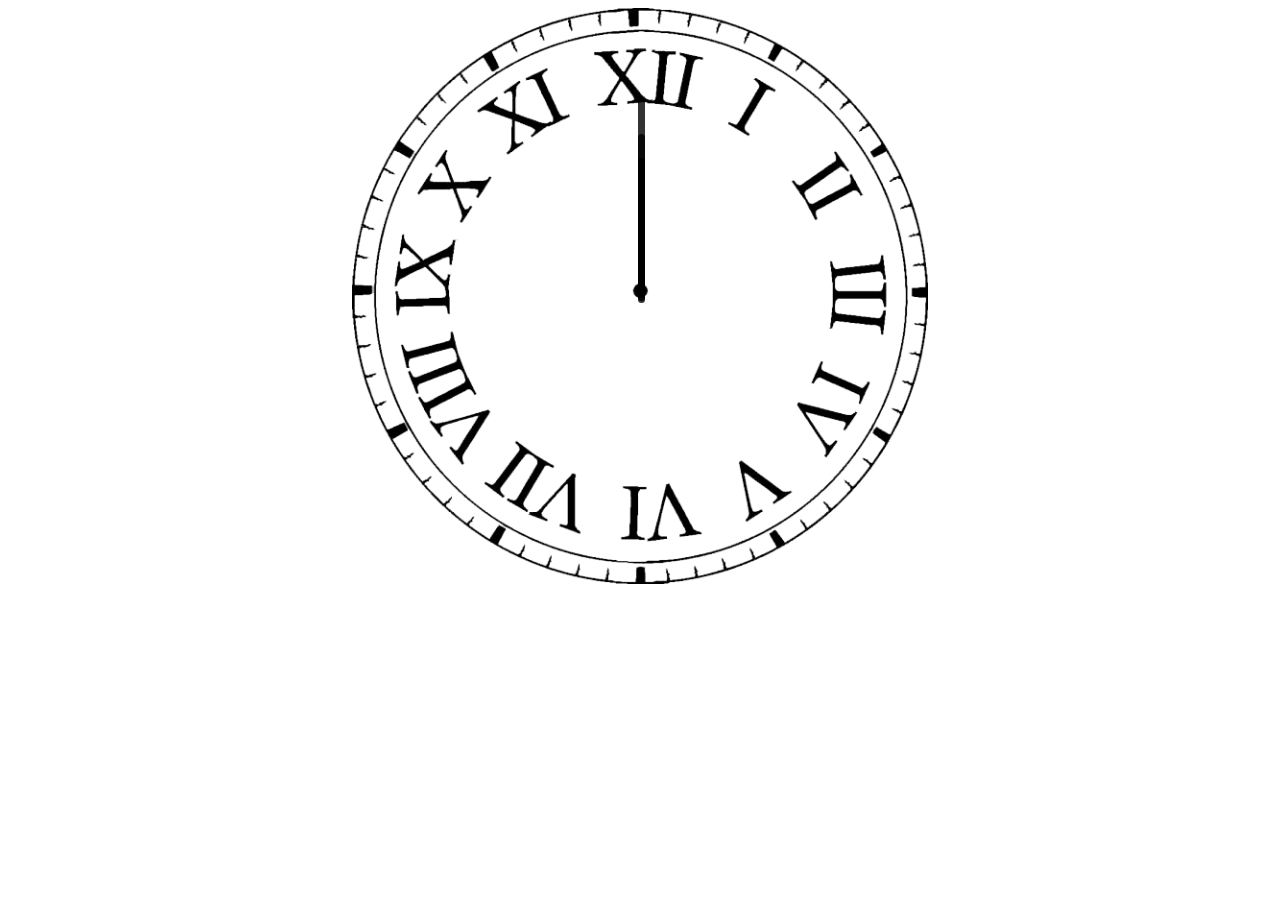
<file: analog clock/clock.html>
<!DOCTYPE html>
<html lang="en">

<head>
    <meta charset="UTF-8">
    <meta name="viewport" content="width=device-width, initial-scale=1.0">
    <title>Clock</title>
    <link rel="stylesheet" href="style.css">
    <script src="script.js"></script>
</head>

<body>

    <div id="clockcontainer">
        <div id="hrs"></div>
        <div id="min"></div>
        <div id="sec"></div>
    </div>

</body>

</html>
</file>
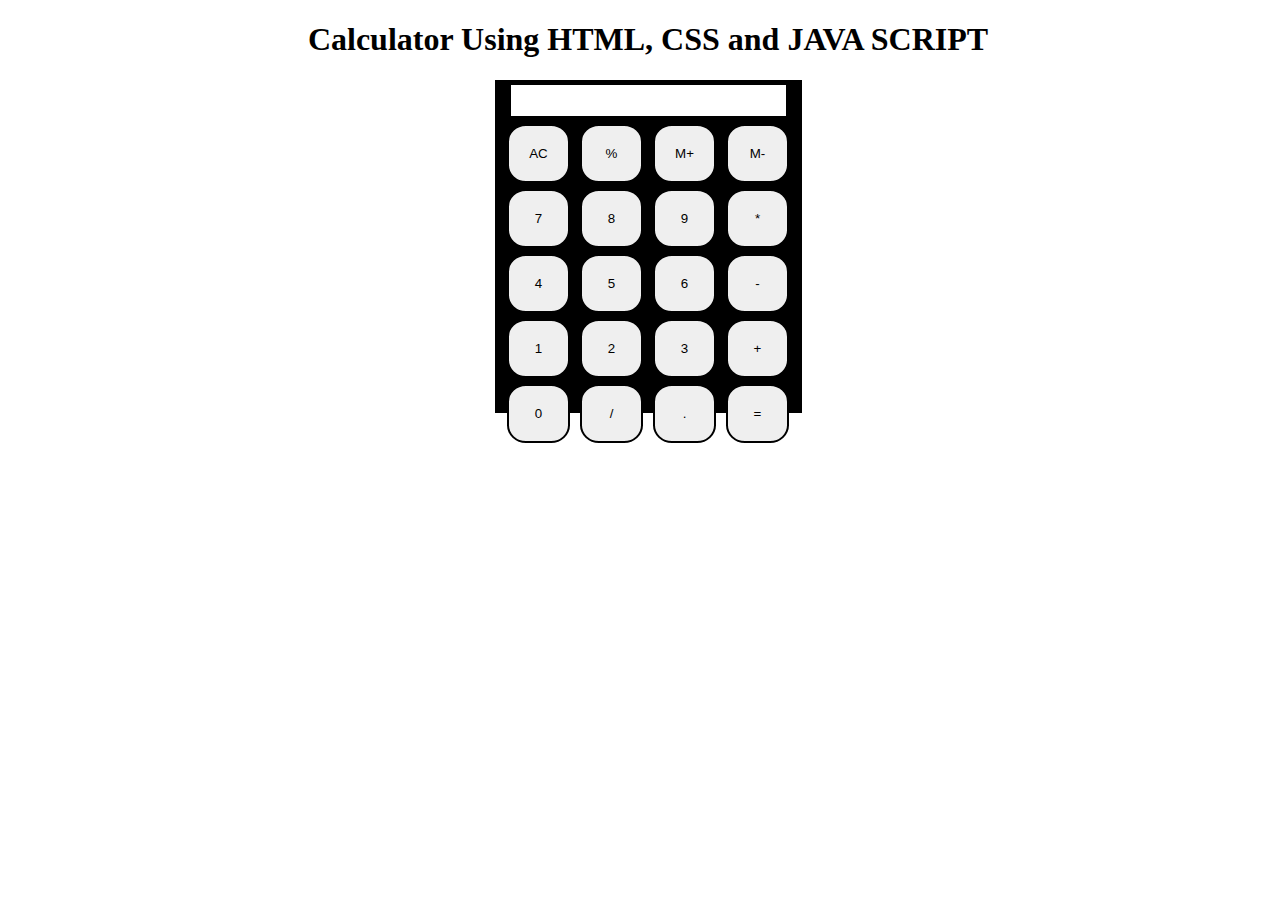
<file: calculator/calci.html>
<!DOCTYPE html>
<html lang="en">

<head>
    <meta charset="UTF-8">
    <meta name="viewport" content="width=device-width, initial-scale=1.0">
    <title>Calculator</title>
    <link rel="stylesheet" href="style.css">
</head>

<body>

    <h1> Calculator Using HTML, CSS and JAVA SCRIPT</h1>

    <div class="container flex flexcolumn mxauto itemcenter">

        <div class="row">
            <input class="input" type="text">
        </div>
        <div class="row">
            <button class="button">AC</button>
            <button class="button">%</button>
            <button class="button">M+</button>
            <button class="button">M-</button>
        </div>
        <div class="row">
            <button class="button">7</button>
            <button class="button">8</button>
            <button class="button">9</button>
            <button class="button">*</button>
        </div>
        <div class="row">
            <button class="button">4</button>
            <button class="button">5</button>
            <button class="button">6</button>
            <button class="button">-</button>
        </div>
        <div class="row">
            <button class="button">1</button>
            <button class="button">2</button>
            <button class="button">3</button>
            <button class="button">+</button>
        </div>
        <div class="row">
            <button class="button">0</button>
            <button class="button">/</button>
            <button class="button">.</button>
            <button class="button">=</button>
        </div>
    </div>

    <script src="script.js"></script>
</body>

</html>
</file>
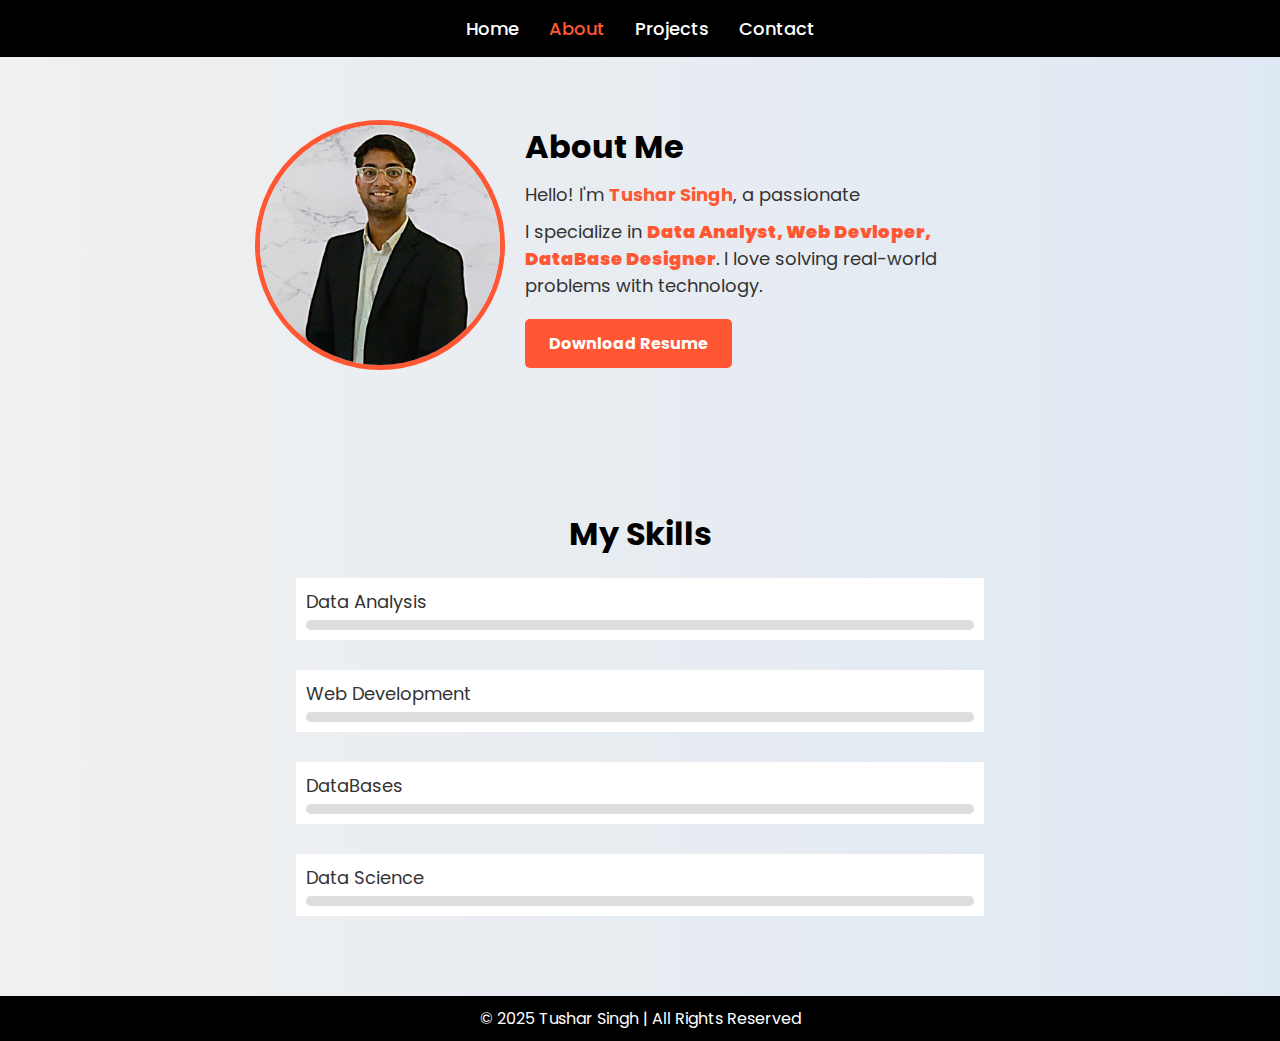
<file: portfolio/code/About.html>
<!DOCTYPE html>
<html lang="en">
  <head>
    <meta charset="UTF-8" />
    <meta name="viewport" content="width=device-width, initial-scale=1.0" />
    <title>About - Tushar Singh</title>
    <link
      href="https://fonts.googleapis.com/css2?family=Poppins:wght@300;400;600&display=swap"
      rel="stylesheet"
    />
    <link rel="stylesheet" href="style.css">
  </head>
  <body>
    <!-- Navbar -->
    <nav class="navbar">
      <ul>
        <li><a href="Portfolio site.html">Home</a></li>
        <li><a href="about.html" class="active">About</a></li>
        <li><a href="projects.html">Projects</a></li>
        <li><a href="contact.html">Contact</a></li>
      </ul>
    </nav>

    <!-- About Section -->
    <section class="about">
      <div class="about-content">
        <img src="../img/mine_2.png" alt="Tushar Singh" />
        <div class="text">
          <h1>About Me</h1>
          <p>
            Hello! I'm <span class="highlight">Tushar Singh</span>, a passionate
            <span id="typing-text"></span>
          </p>
          <p>
            I specialize in
            <span class="highlight"
              ><b>Data Analyst, Web Devloper, DataBase Designer</b></span
            >. I love solving real-world problems with technology.
          </p>
          <a href="Tushar singh resume  (4).pdf" class="btn">Download Resume</a>
        </div>
      </div>
    </section>

    <!-- Skills Section -->
    <section class="skills">
      <h1>My Skills</h1>
      <div class="skills-container">
        <div class="skill">
          <p>Data Analysis</p>
          <div class="progress">
            <div class="progress-bar" data-percent="90"></div>
          </div>
        </div>
        <div class="skill">
          <p>Web Development</p>
          <div class="progress">
            <div class="progress-bar" data-percent="75"></div>
          </div>
        </div>
        <div class="skill">
          <p>DataBases</p>
          <div class="progress">
            <div class="progress-bar" data-percent="50"></div>
          </div>
        </div>
        <div class="skill">
          <p>Data Science</p>
          <div class="progress">
            <div class="progress-bar" data-percent="50"></div>
          </div>
        </div>
      </div>
    </section>

    <!-- Footer -->
    <footer>
      <p>© 2025 Tushar Singh | All Rights Reserved</p>
    </footer>

    <script src="script.js"></script>
  </body>
</html>
</file>
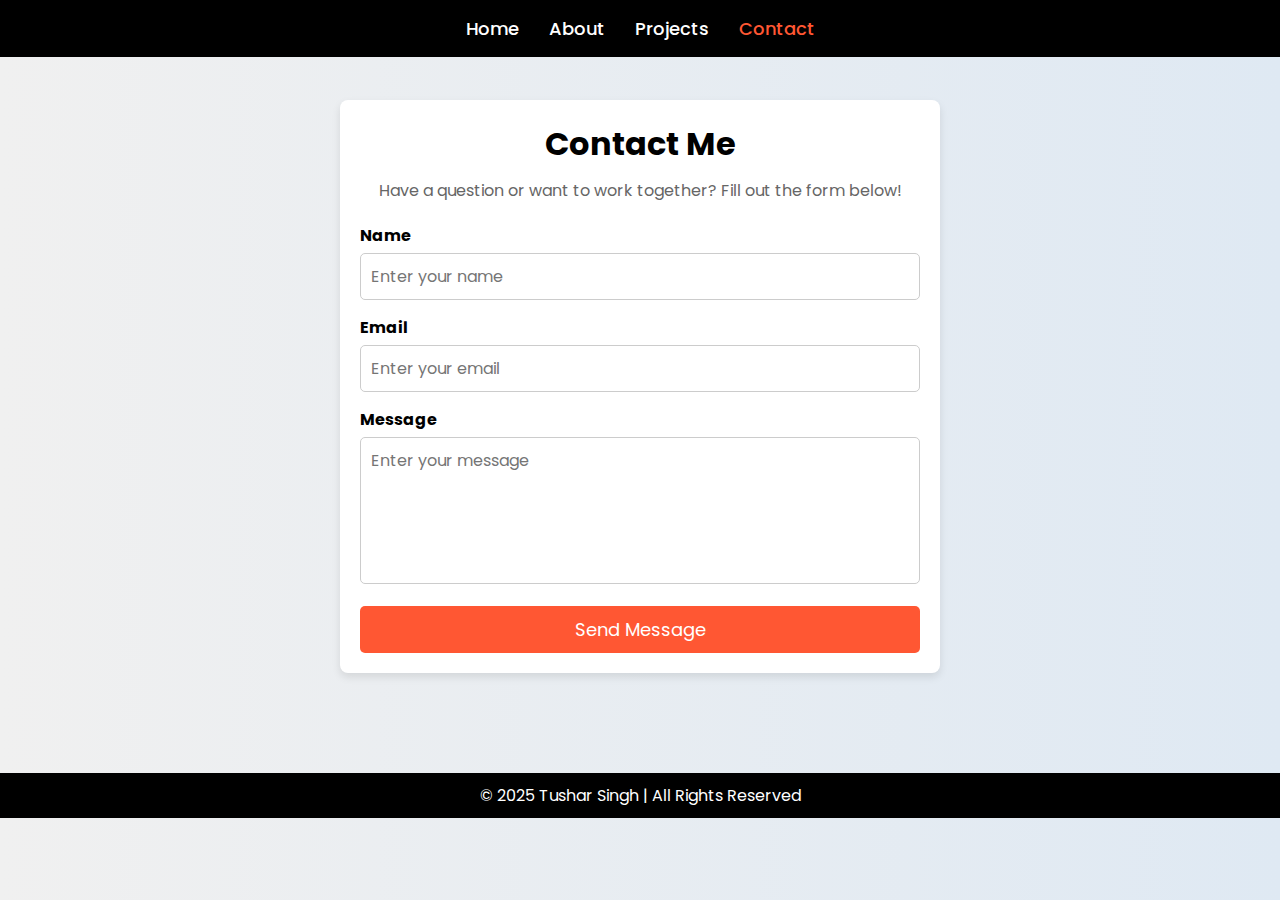
<file: portfolio/code/contact.html>
<!DOCTYPE html>
<html lang="en">
  <head>
    <meta charset="UTF-8" />
    <meta name="viewport" content="width=device-width, initial-scale=1.0" />
    <title>Contact - Tushar Singh</title>
    <link
      href="https://fonts.googleapis.com/css2?family=Poppins:wght@300;400;600&display=swap"
      rel="stylesheet"
    />

    <link rel="stylesheet" href="style.css" />
  </head>
  <body>
    <!-- Navbar -->
    <nav class="navbar">
      <ul>
        <li><a href="Portfolio site.html">Home</a></li>
        <li><a href="about.html">About</a></li>
        <li><a href="projects.html">Projects</a></li>
        <li><a href="contact.html" class="active">Contact</a></li>
      </ul>
    </nav>

    <!-- Contact Section -->
    <section class="contact">
      <h1>Contact Me</h1>
      <p>Have a question or want to work together? Fill out the form below!</p>
      <form id="contactForm">
        <div class="input-group">
          <label for="name">Name</label>
          <input type="text" id="name" placeholder="Enter your name" />
          <span class="error" id="nameError"></span>
        </div>

        <div class="input-group">
          <label for="email">Email</label>
          <input type="email" id="email" placeholder="Enter your email" />
          <span class="error" id="emailError"></span>
        </div>

        <div class="input-group">
          <label for="message">Message</label>
          <textarea
            id="message"
            rows="5"
            placeholder="Enter your message"
          ></textarea>
          <span class="error" id="messageError"></span>
        </div>

        <button type="submit">Send Message</button>
        <p id="successMessage" class="success"></p>
      </form>
    </section>

    <!-- Footer -->
    <footer>
      <p>© 2025 Tushar Singh | All Rights Reserved</p>
    </footer>

    <script src="script.js"></script>
  </body>
</html>
</file>
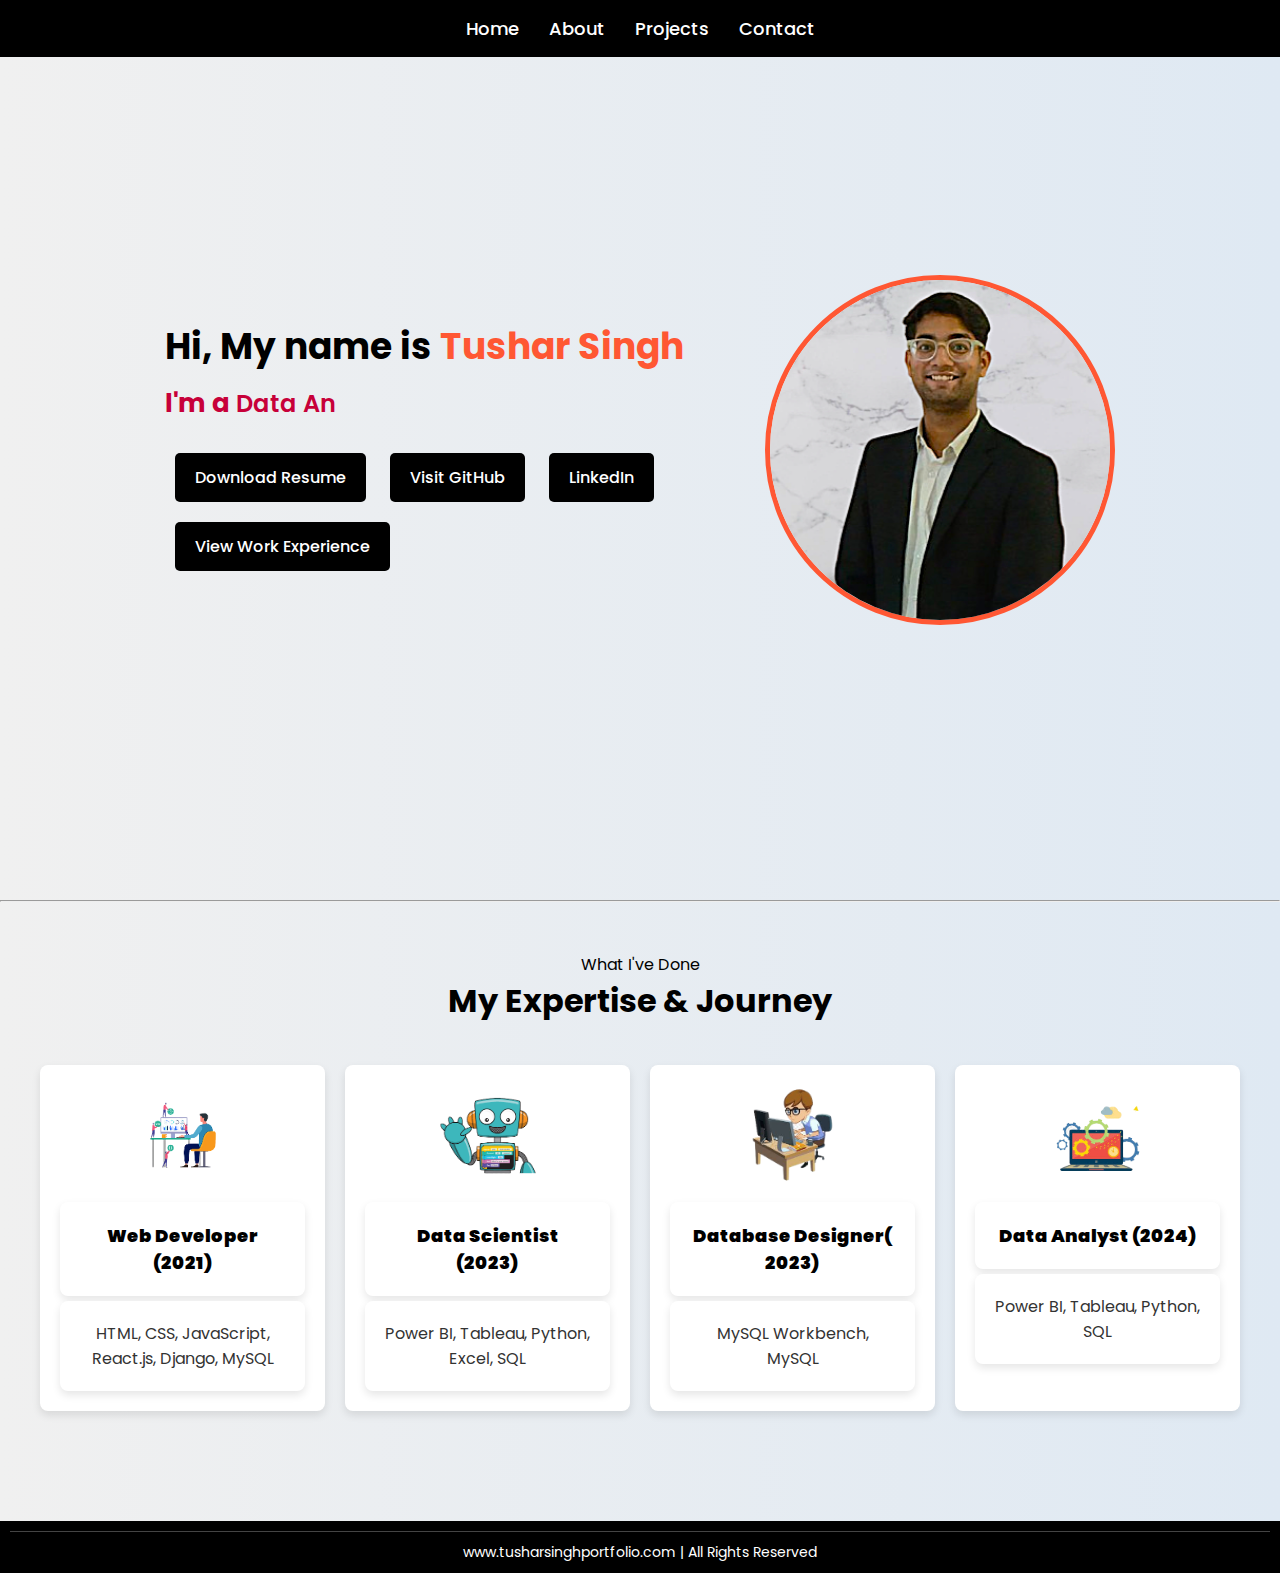
<file: portfolio/code/Portfolio site.html>
<!DOCTYPE html>
<html lang="en">
  <head>
    <meta charset="UTF-8" />
    <meta name="viewport" content="width=device-width, initial-scale=1.0" />
    <title>Tushar Singh Portfolio</title>
    <link
      href="https://fonts.googleapis.com/css2?family=Poppins:wght@300;400;600&display=swap"
      rel="stylesheet"
    />
    <link rel="stylesheet" href="style.css" />
  </head>
  <body>
    <!-- Navbar -->
    <nav class="navbar">
      <div class="menu-icon" onclick="toggleMenu()">☰</div>
      <ul id="nav-links">
        <li><a href="">Home</a></li>
        <li><a href="About.html">About</a></li>
        <li><a href="projects.html">Projects</a></li>
        <li><a href="contactpage.html">Contact</a></li>
      </ul>
    </nav>

    <!-- Hero Section -->
    <section class="info">
      <div class="info-text">
        <h1>Hi, My name is <span>Tushar Singh</span></h1>
        <h2>I'm a <span class="typing"></span></h2>
        <div class="buttons">
          <a href="http://127.0.0.1:5501/Tushar%20singh%20resume%20%20(4).pdf"
            >Download Resume</a
          >
          <a href="https://github.com/MrTusharSingh">Visit GitHub</a>
          <a href="https://www.linkedin.com/in/tusharsingh2004/">LinkedIn</a>
          <a href="#work-experience" class="work-btn">View Work Experience</a>
        </div>
      </div>
      <img src="../img/mine_2.png" alt="Tushar Singh" />
    </section>

    <hr />

    <!-- Work Experience -->
    <section class="secondsection" id="work-experience">
      <span class="textgrey">What I've Done</span>
      <h1>My Expertise & Journey</h1>
      <div class="box">
        <div>
          <img src="../img/1.png" alt="/" />
          <div class="verticletext"><b>Web Developer (2021)</b></div>
          <div class="verticledescribe">
            HTML, CSS, JavaScript, React.js, Django, MySQL
          </div>
        </div>

        <div>
          <img src="../img/3.png" alt="/" />
          <div class="verticletext"><b>Data Scientist (2023)</b></div>
          <div class="verticledescribe">
            Power BI, Tableau, Python, Excel, SQL
          </div>
        </div>

        <div>
          <img src="../img/4.png" alt="/" />
          <div class="verticletext"><b>Database Designer( 2023)</b></div>
          <div class="verticledescribe">MySQL Workbench, MySQL</div>
        </div>

        <div>
          <img src="../img/2.png" alt="/" />
          <div class="verticletext"><b>Data Analyst (2024)</b></div>
          <div class="verticledescribe">Power BI, Tableau, Python, SQL</div>
        </div>
      </div>
    </section>

    <!-- Footer -->
    <footer>
      <div class="footerrightes">
        www.tusharsinghportfolio.com | All Rights Reserved
      </div>
    </footer>

    <script src="script.js"></script>
  </body>
</html>
</file>
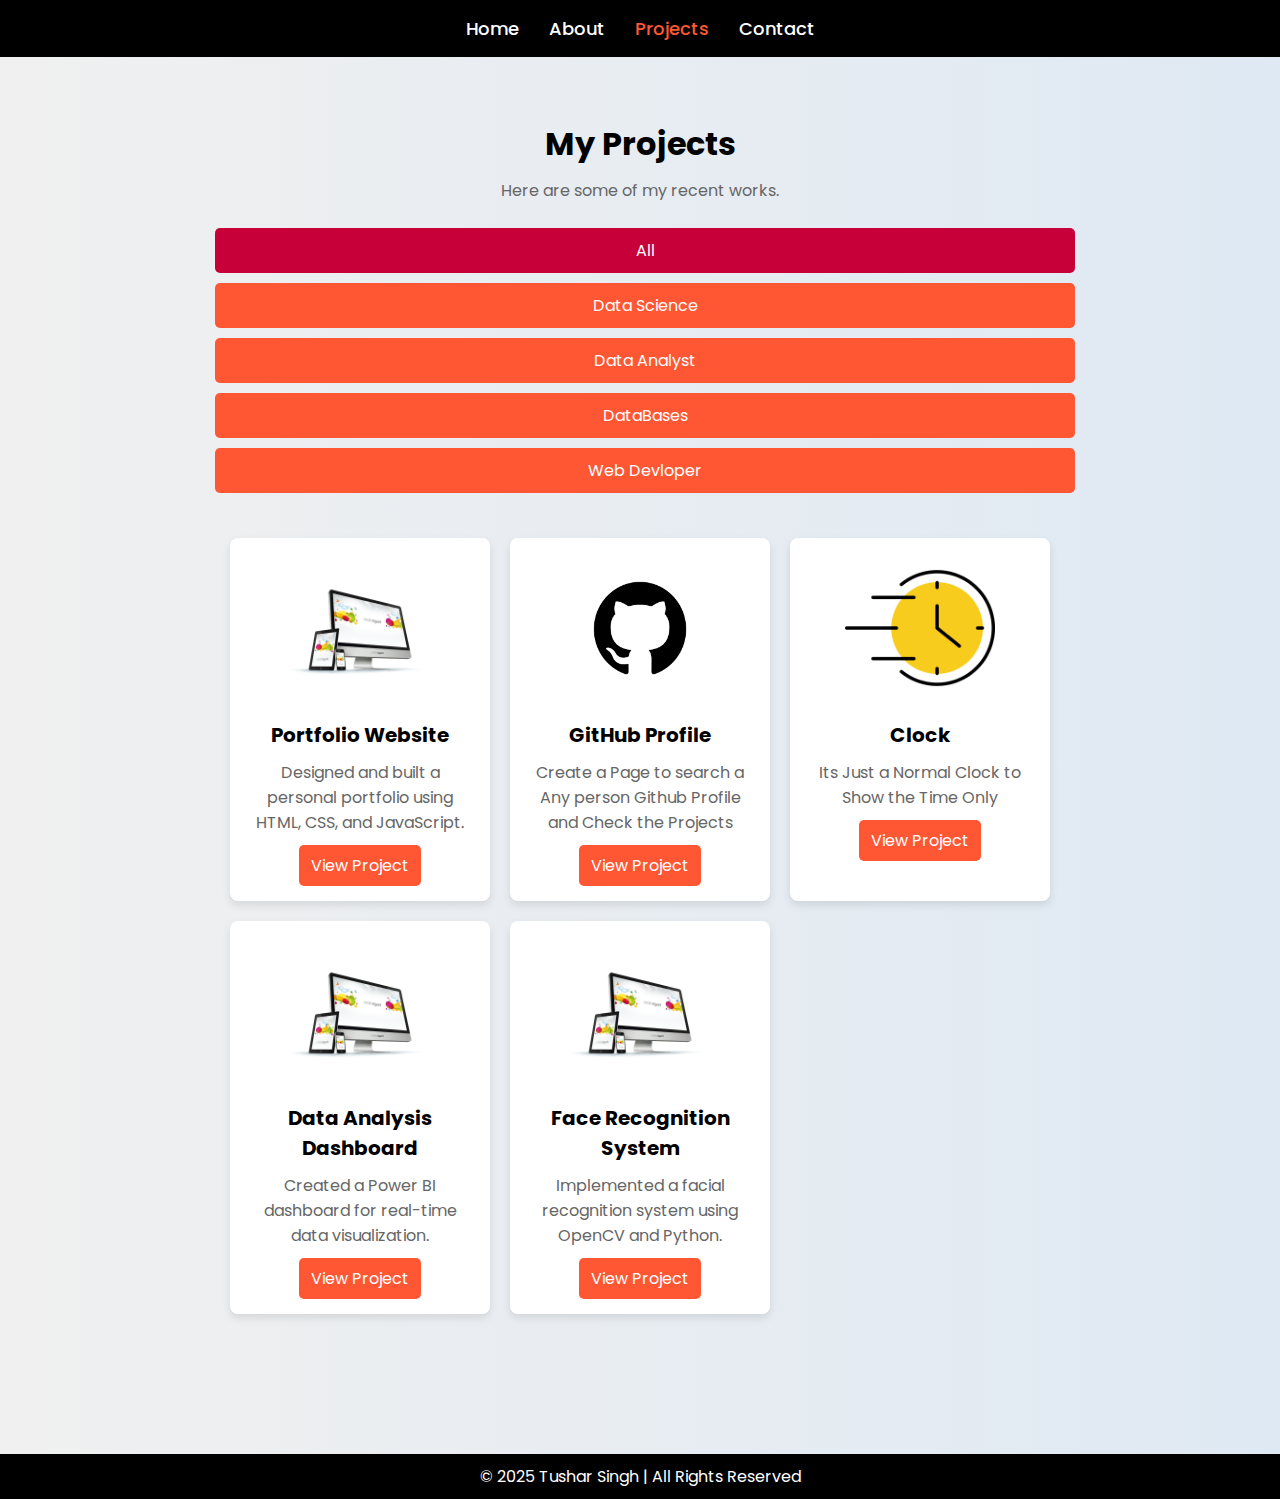
<file: portfolio/code/projects.html>
<!DOCTYPE html>
<html lang="en">
  <head>
    <meta charset="UTF-8" />
    <meta name="viewport" content="width=device-width, initial-scale=1.0" />
    <title>Projects - Tushar Singh</title>
    <link
      href="https://fonts.googleapis.com/css2?family=Poppins:wght@300;400;600&display=swap"
      rel="stylesheet"
    />

    <link rel="stylesheet" href="style.css">
  </head>
  <body>
    <!-- Navbar -->
    <nav class="navbar">
      <ul>
        <li><a href="Portfolio site.html">Home</a></li>
        <li><a href="About.html">About</a></li>
        <li><a href="projects.html" class="active">Projects</a></li>
        <li><a href="contact.html">Contact</a></li>
      </ul>
    </nav>

    <!-- Projects Section -->
    <section class="projects">
      <h1>My Projects</h1>
      <p>Here are some of my recent works.</p>

      <!-- Filter Buttons -->
      <div class="filter-buttons">
        <button class="filter-btn active" data-filter="all">All</button>
        <button class="filter-btn" data-filter="Science">Data Science</button>
        <button class="filter-btn" data-filter="Analyst">Data Analyst</button>
        <button class="filter-btn" data-filter="Database">DataBases</button>
        <button class="filter-btn" data-filter="web">Web Devloper</button>
      </div>

      <!-- Project Grid -->
      <div class="project-container">
        <div class="project-card" data-category="web">
          <img src="../img/webdev.png" alt="Project 1" />
          <h3>Portfolio Website</h3>
          <p>
            Designed and built a personal portfolio using HTML, CSS, and
            JavaScript.
          </p>
          <a href="Webdesign.html">View Project</a>
        </div>

        <div class="project-card" data-category="ai">
          <img src="../img/Github.png" alt="Project 2" />
          <h3>GitHub Profile</h3>
          <p>Create a Page to search a Any person Github Profile and Check the Projects</p>
          <a href="/github/index.html">View Project</a>
        </div>

        <div class="project-card" data-category="web">
          <img src="../img/clock1.png" alt="Project 3" />
          <h3>Clock</h3>
          <p>
            Its Just a Normal Clock to Show the Time Only          </p>
          <a href="/analog clock/clock.html">View Project</a>
        </div>

        <div class="project-card" data-category="data">
          <img src="../img/webdev.png" alt="Project 4" />
          <h3>Data Analysis Dashboard</h3>
          <p>Created a Power BI dashboard for real-time data visualization.</p>
          <a href="#">View Project</a>
        </div>

        <div class="project-card" data-category="ai">
          <img src="../img/webdev.png" alt="Project 5" />
          <h3>Face Recognition System</h3>
          <p>
            Implemented a facial recognition system using OpenCV and Python.
          </p>
          <a href="#">View Project</a>
        </div>
      </div>
    </section>

    <!-- Footer -->
    <footer>
      <p>© 2025 Tushar Singh | All Rights Reserved</p>
    </footer>

    <script src="script.js"></script>
  </body>
</html>
</file>
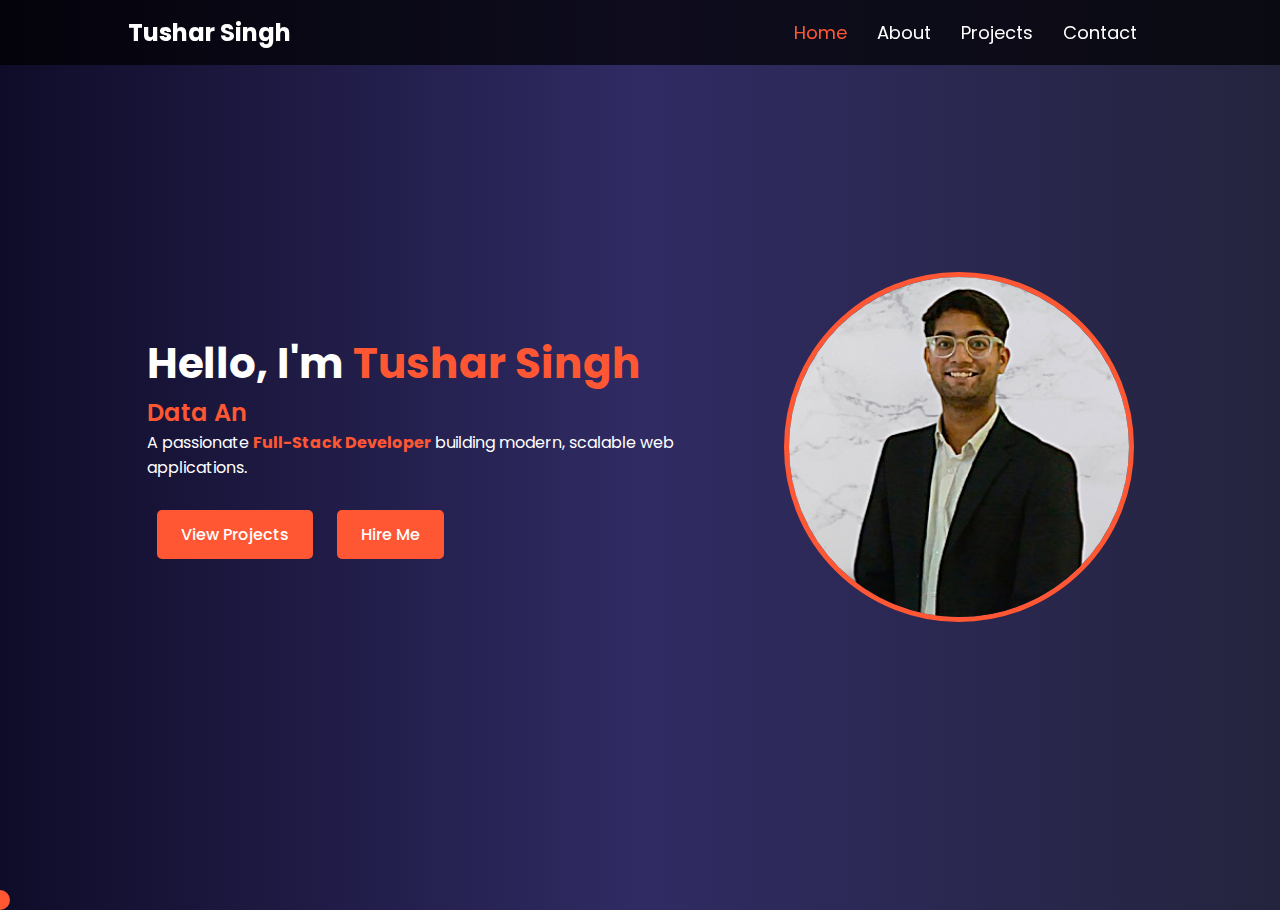
<file: portfolio/code/Webdesign.html>
<!DOCTYPE html>
<html lang="en">
  <head>
    <meta charset="UTF-8" />
    <meta name="viewport" content="width=device-width, initial-scale=1.0" />
    <title>Tushar Singh | Portfolio</title>
    <link rel="stylesheet" href="style.css" />
    <script defer src="script.js"></script>
    <link
      href="https://fonts.googleapis.com/css2?family=Poppins:wght@300;400;600&display=swap"
      rel="stylesheet"
    />

    <style>
      /* General Styles */
      * {
        margin: 0;
        padding: 0;
        box-sizing: border-box;
        font-family: "Poppins", sans-serif;
        cursor: none;
      }

      body {
        background: linear-gradient(to right, #0f0c29, #302b63, #24243e);
        color: #fff;
        text-align: center;
      }

      /* Navbar */
      nav {
        display: flex;
        justify-content: space-between;
        align-items: center;
        padding: 15px 10%;
        background: rgba(0, 0, 0, 0.7);
        position: fixed;
        width: 100%;
        top: 0;
        z-index: 1000;
      }

      .logo {
        font-size: 24px;
        font-weight: bold;
      }

      .nav-links {
        list-style: none;
        display: flex;
      }

      .nav-links li {
        margin: 0 15px;
      }

      .nav-links a {
        color: #fff;
        text-decoration: none;
        font-size: 18px;
        transition: 0.3s;
      }

      .nav-links a:hover,
      .nav-links a.active {
        color: #ff5733;
      }

      /* Hero Section */
      .hero {
        display: flex;
        align-items: center;
        justify-content: space-around;
        height: 100vh;
        padding: 100px 10%;
      }

      .hero-content {
        max-width: 600px;
        text-align: left;
      }

      .hero-content h2 {
        font-size: 42px;
      }

      .highlight {
        color: #ff5733;
        font-weight: bold;
      }

      .hero-content h3 {
        font-size: 24px;
        font-weight: 600;
        color: #ff5733;
      }

      .buttons {
        margin-top: 20px;
      }

      .buttons .btn {
        text-decoration: none;
        padding: 12px 24px;
        background: #ff5733;
        color: #fff;
        border-radius: 5px;
        margin-right: 10px;
        transition: 0.3s;
      }

      .buttons .btn:hover {
        background: #c70039;
      }

      /* Hero Image */
      .hero-image img {
        width: 350px;
        height: 350px;
        border-radius: 50%;
        object-fit: cover;
        border: 5px solid #ff5733;
      }

      /* Custom Cursor */
      .custom-cursor {
        width: 20px;
        height: 20px;
        background: #ff5733;
        position: absolute;
        border-radius: 50%;
        transform: translate(-50%, -50%);
        pointer-events: none;
        transition: 0.1s ease;
      }
    </style>
  </head>
  <body>
    <!-- Navbar -->
    <header>
      <nav>
        <h1 class="logo">Tushar Singh</h1>
        <ul class="nav-links">
          <li><a href="index.html" class="active">Home</a></li>
          <li><a href="about.html">About</a></li>
          <li><a href="projects.html">Projects</a></li>
          <li><a href="contact.html">Contact</a></li>
        </ul>
        <div class="menu-icon">&#9776;</div>
      </nav>
    </header>

    <!-- Hero Section -->
    <section class="hero">
      <div class="hero-content">
        <h2>Hello, I'm <span class="highlight">Tushar Singh</span></h2>
        <h3 class="typing"></h3>
        <p>
          A passionate
          <span class="highlight">Full-Stack Developer</span> building modern,
          scalable web applications.
        </p>
        <div class="buttons">
          <a href="projects.html" class="btn">View Projects</a>
          <a href="contact.html" class="btn">Hire Me</a>
        </div>
      </div>
      <div class="hero-image">
        <img src="../img/mine_2.png" alt="Tushar Singh" />
      </div>
    </section>

    <!-- Custom Cursor -->
    <div class="custom-cursor"></div>

    <script>
      document.addEventListener("DOMContentLoaded", function () {
        // Typing Effect
        const textArray = [
          "Full-Stack Developer",
          "Tech Enthusiast",
          "Problem Solver",
        ];
        let textIndex = 0;
        let charIndex = 0;
        let isDeleting = false;

        function typeEffect() {
          const typingElement = document.querySelector(".typing");
          let currentText = textArray[textIndex];
          let displayText = currentText.substring(0, charIndex);

          typingElement.textContent = displayText;

          if (!isDeleting && charIndex < currentText.length) {
            charIndex++;
            setTimeout(typeEffect, 100);
          } else if (isDeleting && charIndex > 0) {
            charIndex--;
            setTimeout(typeEffect, 50);
          } else {
            isDeleting = !isDeleting;
            if (!isDeleting) textIndex = (textIndex + 1) % textArray.length;
            setTimeout(typeEffect, 1000);
          }
        }
        typeEffect();

        // Custom Cursor
        const cursor = document.querySelector(".custom-cursor");
        document.addEventListener("mousemove", (e) => {
          cursor.style.left = `${e.clientX}px`;
          cursor.style.top = `${e.clientY}px`;
        });
      });
    </script>
  </body>
</html>
</file>
<file: analog clock/style.css>
#clockcontainer {
    position: relative;
    margin: auto;
    /* border: 2px solid red; */
    height: 45vw;
    width: 45vw;
    background: url(clock6.png) no-repeat;
    background-size: 100%;
}

#hrs,
#min,
#sec {
    position: absolute;
    border-radius: 13px;
    background-color: black;
    transform-origin: bottom;
}

#hrs {
    width: 7px;
    height: 11vw;
    top: 25.99%;
    left: 49.69%;
    opacity: 1;
    /* display: none; */
}

#min {
    width: 7px;
    height: 16vw;
    top: 15.60%;
    left: 49.69%;
    opacity: 0.8;
    /* display: none; */
}

#sec {
    width: 7px;
    height: 13vw;
    top: 21.9%;
    left: 49.69%;
    opacity: 0.8;
    /* display: none; */
}
</file>
<file: calculator/style.css>
html,
body {
    height: 100%;
    width: 100%;
}

.container {
    background: black;
    width: 307px;
    height: 26vw;
}

.button {
    padding: 20px;
    margin: 0 3px;
    width: 63px;
    border: 2px solid black;
    border-radius: 30%;
    cursor: pointer;
}

h1 {
    text-align: center;
}

.mxauto {
    margin: auto;
}

.flex {
    display: flex;
    flex-wrap: nowrap;
    justify-content: space-around;
    align-items: center;
}

.flexcolumn {
    flex-direction: column;
}

.itemcenter {
    text-align: center;
}

.row {
    margin: 3px 0;
}

.row input {
    margin: 0;
    padding: 8px 49px;
    ;
    border: 2px solid black;
    border-radius: 5%;
}
</file>
<file: portfolio/code/style.css>
/* Portfolio */
* {
  margin: 0;
  padding: 0;
  box-sizing: border-box;
  font-family: "Poppins", sans-serif;
}

body {
  background: linear-gradient(to right, #f0f0f0, #dfe9f3);
  color: #000;
  text-align: center;
}

/* Navbar */
.navbar {
  background: #000;
  padding: 15px 0;
  position: absolute;
  width: 100%;
  top: 0;
  z-index: 1000;
}

/* .navbar ul {
  list-style: none;
  display: flex;
  justify-content: center;
  gap: 30px;
} */

/* Mobile Menu Icon */
.menu-icon {
  display: none;
  font-size: 28px;
  color: white;
  cursor: pointer;
  position: absolute;
  right: 20px;
  top: 15px;
}

@media (max-width: 900\\px) {
  .navbar ul {
    display: none;
    flex-direction: column;
    position: absolute;
    top: 50px;
    right: 0;
    background: rgba(0, 0, 0, 0.9);
    width: 100%;
    text-align: center;
    padding: 20px 0;
  }

  .navbar ul.show {
    display: flex;
  }
  .navbar ul li {
    display: inline;
  }

  .navbar ul li a {
    color: #fff;
    text-decoration: none;
    font-weight: 500;
    font-size: 18px;
    transition: 0.3s;
  }

  .navbar ul li a:hover {
    color: #ff5733;
  }
  .menu-icon {
    display: block;
  }

  .info {
    flex-direction: column;
    text-align: center;
    padding: 100px 20px;
  }

  .info-text {
    text-align: center;
    padding-bottom: 20px;
  }

  .info img {
    width: 250px;
    height: 250px;
  }

  .buttons a {
    padding: 10px 15px;
    font-size: 14px;
  }

  .box {
    grid-template-columns: 1fr;
  }
}
/* Hero Section */
.info {
  display: flex;
  align-items: center;
  justify-content: center;
  flex-wrap: wrap;
  height: 100vh;
  padding: 80px 20px;
  text-align: center;
}

.info-text {
  max-width: 600px;
  text-align: left;
  flex: 1;
}

.info-text h1 {
  font-size: 36px;
  font-weight: bold;
}

.info-text h1 span {
  color: #ff5733;
  font-weight: bold;
}

.info-text h2 {
  font-size: 26px;
  color: #c70039;
  margin-top: 10px;
}

.info-text .typing {
  font-size: 24px;
  font-weight: 600;
  color: #c70039;
  display: inline-block;
}

/* Buttons */
.buttons {
  margin-top: 20px;
}

.buttons a {
  text-decoration: none;
  padding: 12px 20px;
  margin: 10px;
  background: #000;
  color: #fff;
  font-size: 16px;
  font-weight: 500;
  border-radius: 5px;
  transition: 0.3s ease-in-out;
  display: inline-block;
}

.buttons a:hover {
  background: #ff5733;
}

/* Hero Image */
.info img {
  width: 350px;
  height: 350px;
  border-radius: 50%;
  object-fit: cover;
  border: 5px solid #ff5733;
  flex-shrink: 0;
}

/* Experience Section */
.secondsection {
  padding: 50px 20px;
  text-align: center;
}

.secondsection h1 {
  font-size: 32px;
  margin-bottom: 20px;
}

.box {
  display: grid;
  grid-template-columns: repeat(auto-fit, minmax(250px, 1fr));
  gap: 20px;
  padding: 20px;
}

.box div {
  background: #fff;
  border-radius: 8px;
  padding: 20px;
  box-shadow: 0 4px 8px rgba(0, 0, 0, 0.1);
  transition: transform 0.3s ease-in-out;
}

.box div:hover {
  transform: scale(1.05);
}

.box img {
  width: 100px;
  height: 100px;
  object-fit: contain;
  margin-bottom: 10px;
}

.verticletext {
  font-size: 18px;
  font-weight: bold;
}

.verticledescribe {
  font-size: 16px;
  margin-top: 5px;
  color: #333;
}

/* Footer */
footer {
  background: #000;
  color: #fff;
  padding: 20px 0;
  margin-top: 40px;
}

.footer {
  display: flex;
  justify-content: space-around;
  flex-wrap: wrap;
  padding-bottom: 10px;
}

.footer div {
  flex: 1;
  text-align: center;
}

.footer h2 {
  margin-bottom: 10px;
}

.footer ul {
  list-style: none;
  padding: 0;
}

.footer ul li {
  margin: 5px 0;
}

.footer ul li a {
  color: #fff;
  text-decoration: none;
  transition: 0.3s;
}

.footer ul li a:hover {
  color: #ff5733;
}

.footerrightes {
  text-align: center;
  padding-top: 10px;
  font-size: 14px;
  border-top: 1px solid #444;
}

/* Work Experience Button */
.work-btn {
  text-decoration: none;
  padding: 12px 24px;
  margin: 10px;
  background: #ff5733;
  color: #fff;
  border-radius: 5px;
  transition: 0.3s ease-in-out;
  display: inline-block;
}

.work-btn:hover {
  background: #c70039;
}

/* Responsive Design */
@media (max-width: 900px) {
  .navbar ul {
    display: none;
    flex-direction: column;
    position: absolute;
    top: 60px;
    right: 0;
    background: rgba(0, 0, 0, 0.9);
    width: 100%;
    text-align: center;
    padding: 20px 0;
  }

  .navbar ul.show {
    display: flex;
  }

  .navbar ul li {
    margin: 10px 0;
  }

  .menu-icon {
    display: block;
  }

  .info {
    flex-direction: column;
    text-align: center;
  }

  .info-text {
    text-align: center;
    padding-bottom: 20px;
  }

  .info img {
    width: 250px;
    height: 250px;
  }
}






























/* About Style */

/* General Styles */
* {
  margin: 0;
  padding: 0;
  box-sizing: border-box;
  font-family: "Poppins", sans-serif;
}

body {
  background: linear-gradient(to right, #f0f0f0, #dfe9f3);
  color: #000;
  text-align: center;
}

/* Navbar */
.navbar {
  background: #000;
  padding: 15px 0;
  position: fixed;
  width: 100%;
  top: 0;
  z-index: 1000;
}

.navbar ul {
  list-style: none;
  display: flex;
  justify-content: center;
  gap: 30px;
}

.navbar ul li {
  display: inline;
}

.navbar ul li a {
  color: #fff;
  text-decoration: none;
  font-weight: 500;
  font-size: 18px;
}

.navbar ul li a:hover,
.navbar ul li a.active {
  color: #ff5733;
}

/* About Section */
.about {
  max-width: 900px;
  margin: 100px auto;
  padding: 20px;
  text-align: center;
}

.about-content {
  display: flex;
  flex-wrap: wrap;
  align-items: center;
  justify-content: center;
  gap: 20px;
}

.about-content img {
  width: 250px;
  height: 250px;
  border-radius: 50%;
  border: 5px solid #ff5733;
}

.about-content .text {
  max-width: 500px;
  text-align: left;
}

.about-content .text h1 {
  font-size: 32px;
  margin-bottom: 10px;
}

.about-content .text p {
  font-size: 18px;
  color: #333;
  margin-bottom: 10px;
}

.highlight {
  color: #ff5733;
  font-weight: bold;
}

/* Buttons */
.btn {
  text-decoration: none;
  padding: 12px 24px;
  background: #ff5733;
  color: #fff;
  font-weight: bold;
  border-radius: 5px;
  transition: 0.3s ease-in-out;
  display: inline-block;
  margin-top: 10px;
}

.btn:hover {
  background: #c70039;
}

/* Skills Section */
.skills {
  margin: 50px auto;
  padding: 20px;
  max-width: 900px;
}

.skills h1 {
  font-size: 32px;
  margin-bottom: 20px;
}

.skills-container {
  display: flex;
  flex-wrap: wrap;
  justify-content: center;
  gap: 20px;
}

.skill {
  width: 80%;
  background: white;
  padding: 10px;
  text-align: left;
  margin-bottom: 10px;
}

.skill p {
  font-size: 18px;
  color: #333;
  margin-bottom: 5px;
}

.progress {
  height: 10px;
  width: 100%;
  background: #ddd;
  border-radius: 5px;
  overflow: hidden;
}

.progress-bar {
  height: 100%;
  width: 0%;
  background: #ff5733;
  transition: width 1.5s ease-in-out;
}

/* Footer */
footer {
  margin-top: 40px;
  background: #000;
  color: #fff;
  padding: 10px;
  text-align: center;
}

/* Projects  Style */

/* General Styles */
* {
  margin: 0;
  padding: 0;
  box-sizing: border-box;
  font-family: "Poppins", sans-serif;
}

body {
  background: linear-gradient(to right, #f0f0f0, #dfe9f3);
  color: #000;
  text-align: center;
}

/* Navbar */
.navbar {
  background: #000;
  padding: 15px 0;
  position: fixed;
  width: 100%;
  top: 0;
  z-index: 1000;
}

.navbar ul {
  list-style: none;
  display: flex;
  justify-content: center;
  gap: 30px;
}

.navbar ul li {
  display: inline;
}

.navbar ul li a {
  color: #fff;
  text-decoration: none;
  font-weight: 500;
  font-size: 18px;
}

.navbar ul li a:hover,
.navbar ul li a.active {
  color: #ff5733;
}

/* Projects Section */
.projects {
  max-width: 900px;
  margin: 100px auto;
  padding: 20px;
  text-align: center;
}

.projects h1 {
  font-size: 32px;
  margin-bottom: 10px;
}

.projects p {
  color: #666;
  margin-bottom: 20px;
}

/* Filter Buttons */
.filter-buttons {
  margin-bottom: 20px;
}

.filter-btn {
  padding: 10px 15px;
  margin: 5px;
  border: none;
  background: #ff5733;
  color: white;
  font-size: 16px;
  cursor: pointer;
  border-radius: 5px;
  transition: 0.3s;
}

.filter-btn.active {
  background: #c70039;
}

.filter-btn:hover {
  background: #c70039;
}

/* Project Grid */
.project-container {
  display: grid;
  grid-template-columns: repeat(auto-fit, minmax(250px, 1fr));
  gap: 20px;
  padding: 20px;
}

.project-card {
  background: white;
  border-radius: 8px;
  padding: 15px;
  box-shadow: 0 4px 8px rgba(0, 0, 0, 0.1);
  text-align: center;
  transition: transform 0.3s ease-in-out;
}

.project-card:hover {
  transform: scale(1.05);
}

.project-card img {
  width: 100%;
  height: 150px;
  object-fit:contain;
  border-radius: 5px;
  margin-bottom: 10px;
}

.project-card h3 {
  font-size: 20px;
  margin-bottom: 10px;
}

.project-card p {
  font-size: 16px;
  color: #666;
  margin-bottom: 10px;
}

.project-card a {
  text-decoration: none;
  color: white;
  background: #ff5733;
  padding: 8px 12px;
  display: inline-block;
  border-radius: 5px;
  transition: 0.3s;
}

.project-card a:hover {
  background: #c70039;
}

/* Footer */
footer {
  margin-top: 40px;
  background: #000;
  color: #fff;
  padding: 10px;
  text-align: center;
  /* position: sticky;z-index: 200px */
}

/* Contact Style */

/* General Styles */
* {
  margin: 0;
  padding: 0;
  box-sizing: border-box;
  font-family: "Poppins", sans-serif;
}

body {
  background: linear-gradient(to right, #f0f0f0, #dfe9f3);
  color: #000;
  text-align: center;
}

/* Navbar */
.navbar {
  background: #000;
  padding: 15px 0;
  position: fixed;
  width: 100%;
  top: 0;
  z-index: 1000;
}

.navbar ul {
  list-style: none;
  display: flex;
  justify-content: center;
  gap: 30px;
}

.navbar ul li {
  display: inline;
}

.navbar ul li a {
  color: #fff;
  text-decoration: none;
  font-weight: 500;
  font-size: 18px;
}

.navbar ul li a:hover,
.navbar ul li a.active {
  color: #ff5733;
}

/* Contact Section */
.contact {
  max-width: 600px;
  margin: 100px auto;
  padding: 20px;
  background: #fff;
  border-radius: 8px;
  box-shadow: 0 4px 8px rgba(0, 0, 0, 0.1);
  text-align: left;
}

.contact h1 {
  font-size: 32px;
  text-align: center;
  margin-bottom: 10px;
}

.contact p {
  text-align: center;
  color: #666;
  margin-bottom: 20px;
}

.input-group {
  margin-bottom: 15px;
}

.input-group label {
  display: block;
  font-weight: bold;
  margin-bottom: 5px;
}

.input-group input,
.input-group textarea {
  width: 100%;
  padding: 10px;
  border: 1px solid #ccc;
  border-radius: 5px;
  font-size: 16px;
}

.input-group textarea {
  resize: none;
}

button {
  width: 100%;
  padding: 10px;
  background: #ff5733;
  color: #fff;
  border: none;
  font-size: 18px;
  border-radius: 5px;
  cursor: pointer;
  transition: 0.3s;
}

button:hover {
  background: #c70039;
}

/* Error Messages */
.error {
  color: red;
  font-size: 14px;
  display: none;
}

/* Success Message */
.success {
  color: green;
  font-size: 16px;
  text-align: center;
  display: none;
}

/* Footer */
footer {
  margin-top: 40px;
  background: #000;
  color: #fff;
  padding: 10px;
  text-align: center;
}
</file>
